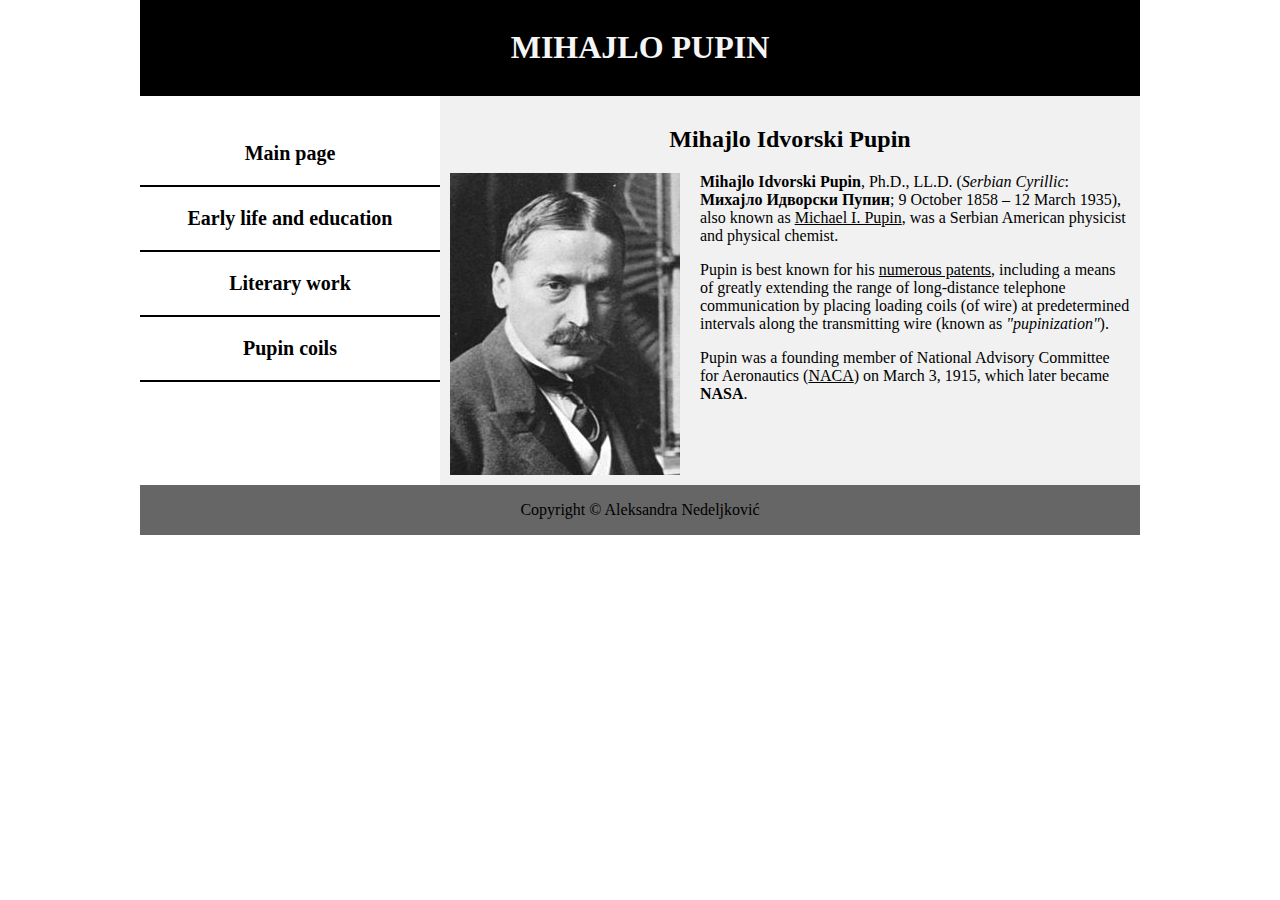
<file: index.html>
<!DOCTYPE html>
<html>
    <head>
        <title>Mihajlo Pupin</title>
        <meta charset="UTF-8">
        <meta name="description" content="O Mihajlu Pupinu">
        <meta name="keywords" content="Mihajlo, Idvorski, Pupin">
        <meta name="author" content="Aleksandra Nedeljković">
        <link href="style.css"  rel="stylesheet">
    </head>

    <body>
        <header>
        <h1>MIHAJLO PUPIN</h1>
    </header>

    <nav>
        <ul>
            <li><a href="index.html">Main page</a></li>
            <li><a href="early-life.html">Early life and education</a></li>
            <li><a href="literary-work.html">Literary work</a></li>
            <li><a href="pupin-coils.html">Pupin coils</a></li>
        </ul>
    </nav>
    <section>
        <h2>Mihajlo Idvorski Pupin</h2>
        <img src="pupin.jpg" alt="Pupin">
        
        <p><b>Mihajlo Idvorski Pupin</b>, Ph.D., LL.D. (<i>Serbian Cyrillic</i>: <b>Михајло Идворски Пупин</b>; 9 October 1858 – 12 March 1935), also known as <ins> Michael I. Pupin</ins>, was a Serbian American physicist and physical chemist.</p> 

        <p>Pupin is best known for his <ins>numerous patents</ins>, including a means of greatly extending the range of long-distance telephone communication by placing loading coils (of wire) at predetermined intervals along the transmitting wire (known as <i>"pupinization"</i>).</p> 
        
        <p>Pupin was a founding member of National Advisory Committee for Aeronautics (<ins>NACA</ins>) on March 3, 1915, which later became <b>NASA</b>.</p>
    
        </section>

    <footer>
      Copyright © Aleksandra Nedeljković
    </footer>

    </body>
</html>
</file>
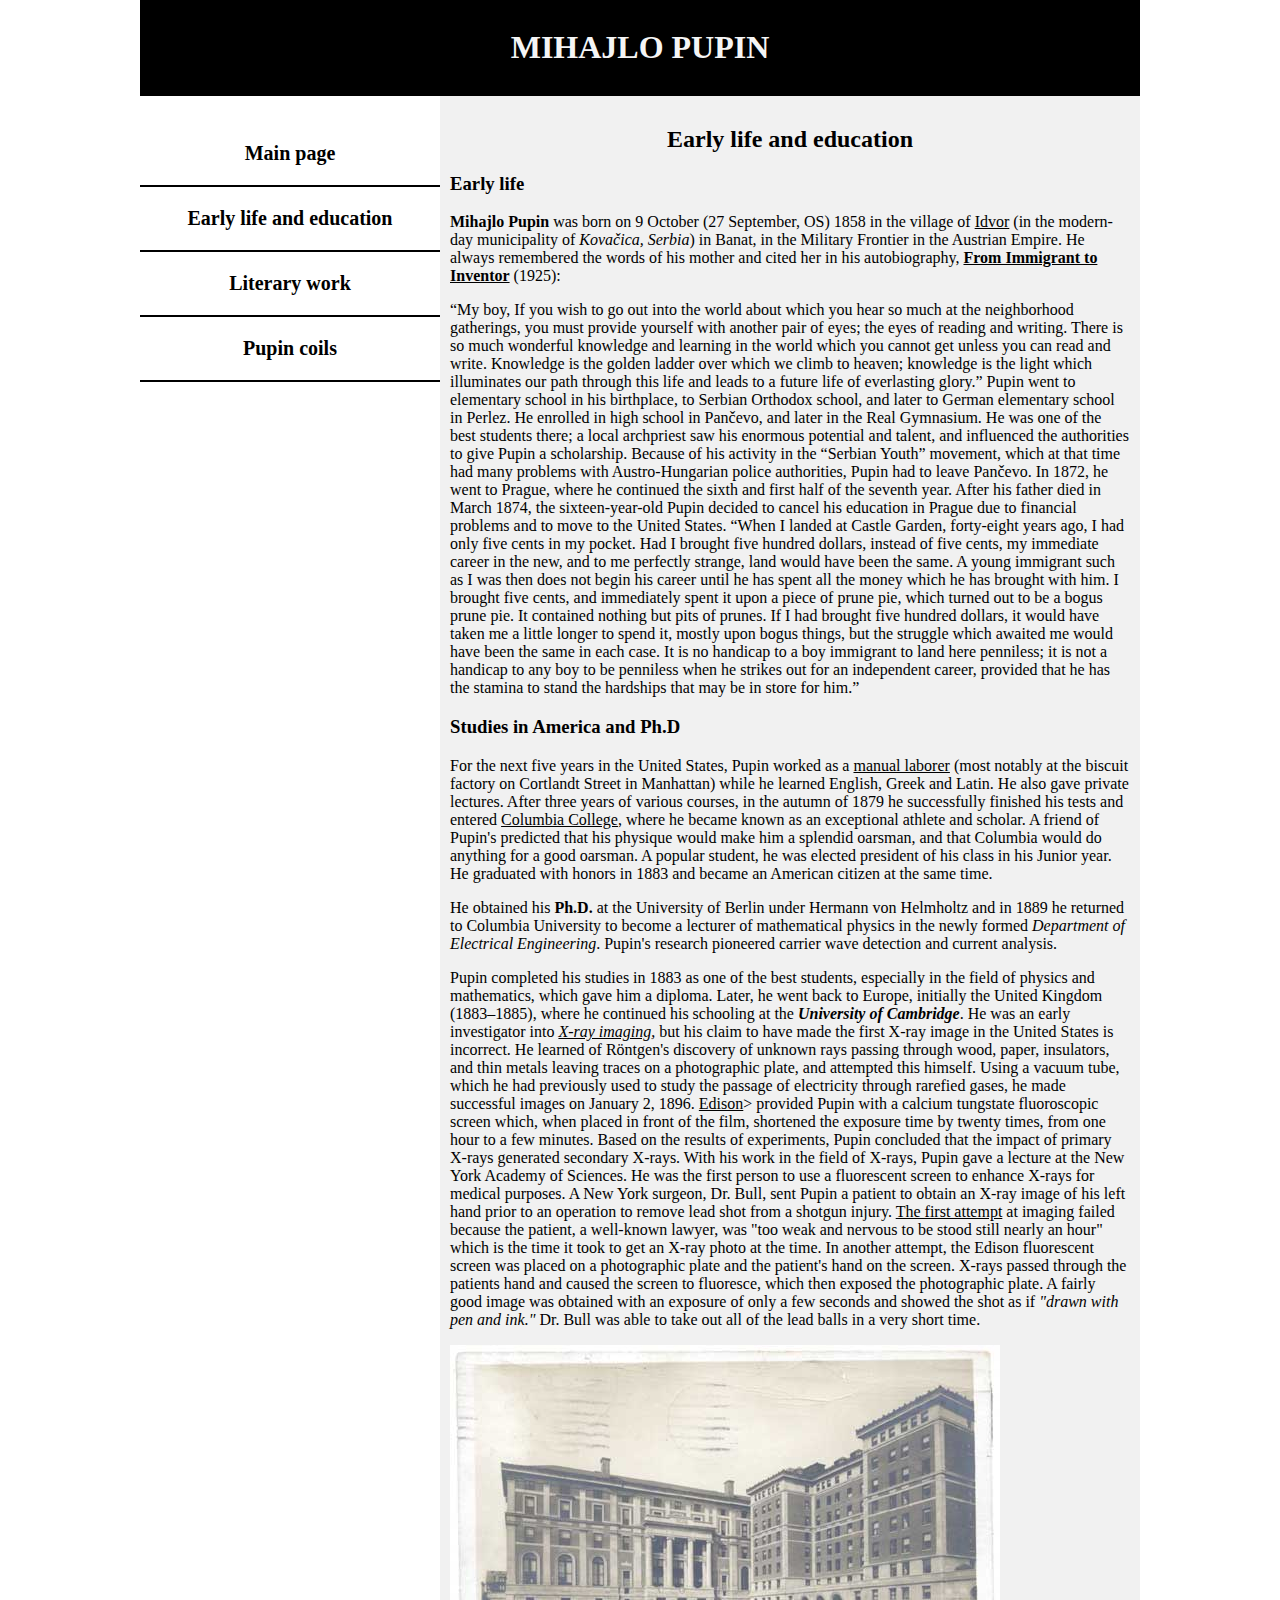
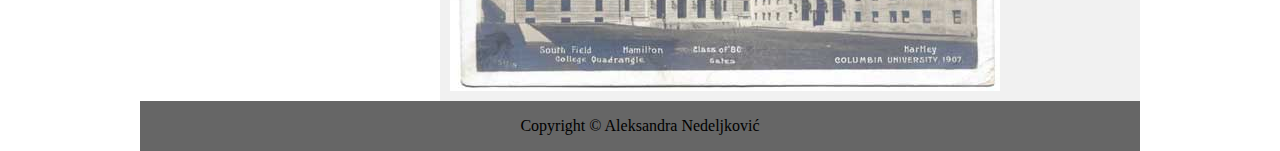
<file: early-life.html>
<!DOCTYPE html>
<html>
    <head>
        <title>Mihajlo Pupin</title>
        <meta charset="UTF-8">
        <meta name="description" content="O Mihajlu Pupinu">
        <meta name="keywords" content="Mihajlo, Idvorski, Pupin">
        <meta name="author" content="Aleksandra Nedeljković">
        <link href="style.css"  rel="stylesheet">
    </head>

    <body>
        <header>
        <h1>MIHAJLO PUPIN</h1>
    </header>

    <nav>
        <ul>
            <li><a href="index.html">Main page</a></li>
            <li><a href="early-life.html">Early life and education</a></li>
            <li><a href="literary-work.html">Literary work</a></li>
            <li><a href="pupin-coils.html">Pupin coils</a></li>
        </ul>
    </nav>
    <section>
        <h2>Early life and education</h2>
        <h3>Early life</h3>
    <p>
            <b>Mihajlo Pupin</b> was born on 9 October (27 September, OS) 1858 in the village of <ins>Idvor</ins> (in the modern-day municipality of <i>Kovačica, Serbia</i>) in Banat, in the Military Frontier in the Austrian Empire. He always remembered the words of his mother and cited her in his autobiography, <b><ins>From Immigrant to Inventor</ins></b> (1925):
    </p>
    <p>“My boy, If you wish to go out into the world about which you hear so much at the neighborhood gatherings, you must provide yourself with another pair of eyes; the eyes of reading and writing. There is so much wonderful knowledge and learning in the world which you cannot get unless you can read and write. Knowledge is the golden ladder over which we climb to heaven; knowledge is the light which illuminates our path through this life and leads to a future life of everlasting glory.”

            Pupin went to elementary school in his birthplace, to Serbian Orthodox school, and later to German elementary school in Perlez. He enrolled in high school in Pančevo, and later in the Real Gymnasium. He was one of the best students there; a local archpriest saw his enormous potential and talent, and influenced the authorities to give Pupin a scholarship.
            
            Because of his activity in the “Serbian Youth” movement, which at that time had many problems with Austro-Hungarian police authorities, Pupin had to leave Pančevo. In 1872, he went to Prague, where he continued the sixth and first half of the seventh year. After his father died in March 1874, the sixteen-year-old Pupin decided to cancel his education in Prague due to financial problems and to move to the United States.
            
            “When I landed at Castle Garden, forty-eight years ago, I had only five cents in my pocket. Had I brought five hundred dollars, instead of five cents, my immediate career in the new, and to me perfectly strange, land would have been the same. A young immigrant such as I was then does not begin his career until he has spent all the money which he has brought with him. I brought five cents, and immediately spent it upon a piece of prune pie, which turned out to be a bogus prune pie. It contained nothing but pits of prunes. If I had brought five hundred dollars, it would have taken me a little longer to spend it, mostly upon bogus things, but the struggle which awaited me would have been the same in each case. It is no handicap to a boy immigrant to land here penniless; it is not a handicap to any boy to be penniless when he strikes out for an independent career, provided that he has the stamina to stand the hardships that may be in store for him.”</p>
    <h3>Studies in America and Ph.D</h3>
    <p>
            For the next five years in the United States, Pupin worked as a <ins>manual laborer</ins> (most notably at the biscuit factory on Cortlandt Street in Manhattan) while he learned English, Greek and Latin. He also gave private lectures. After three years of various courses, in the autumn of 1879 he successfully finished his tests and entered <ins>Columbia College</ins>, where he became known as an exceptional athlete and scholar. A friend of Pupin's predicted that his physique would make him a splendid oarsman, and that Columbia would do anything for a good oarsman. A popular student, he was elected president of his class in his Junior year. He graduated with honors in 1883 and became an American citizen at the same time.
    </p>
    <p>
            He obtained his <b>Ph.D.</b> at the University of Berlin under Hermann von Helmholtz and in 1889 he returned to Columbia University to become a lecturer of mathematical physics in the newly formed <i>Department of Electrical Engineering</i>. Pupin's research pioneered carrier wave detection and current analysis.
    </p>
    <p>
            Pupin completed his studies in 1883 as one of the best students, especially in the field of physics and mathematics, which gave him a diploma. Later, he went back to Europe, initially the United Kingdom (1883–1885), where he continued his schooling at the <b><i>University of Cambridge</i></b>. He was an early investigator into <i><ins>X-ray imaging</ins></i>, but his claim to have made the first X-ray image in the United States is incorrect. He learned of Röntgen's discovery of unknown rays passing through wood, paper, insulators, and thin metals leaving traces on a photographic plate, and attempted this himself. Using a vacuum tube, which he had previously used to study the passage of electricity through rarefied gases, he made successful images on January 2, 1896. <ins>Edison</ins>> provided Pupin with a calcium tungstate fluoroscopic screen which, when placed in front of the film, shortened the exposure time by twenty times, from one hour to a few minutes. Based on the results of experiments, Pupin concluded that the impact of primary X-rays generated secondary X-rays. With his work in the field of X-rays, Pupin gave a lecture at the New York Academy of Sciences. He was the first person to use a fluorescent screen to enhance X-rays for medical purposes. A New York surgeon, Dr. Bull, sent Pupin a patient to obtain an X-ray image of his left hand prior to an operation to remove lead shot from a shotgun injury. <ins>The first attempt</ins> at imaging failed because the patient, a well-known lawyer, was "too weak and nervous to be stood still nearly an hour" which is the time it took to get an X-ray photo at the time. <in>In another attempt</in>, the Edison fluorescent screen was placed on a photographic plate and the patient's hand on the screen. X-rays passed through the patients hand and caused the screen to fluoresce, which then exposed the photographic plate. A fairly good image was obtained with an exposure of only a few seconds and showed the shot as if <i>"drawn with pen and ink."</i> Dr. Bull was able to take out all of the lead balls in a very short time.
    </p>
    <img src="university.jpg" alt="Univerzitet">
        </section>

    <footer>
      Copyright © Aleksandra Nedeljković
    </footer>

    </body>
</html>
</file>
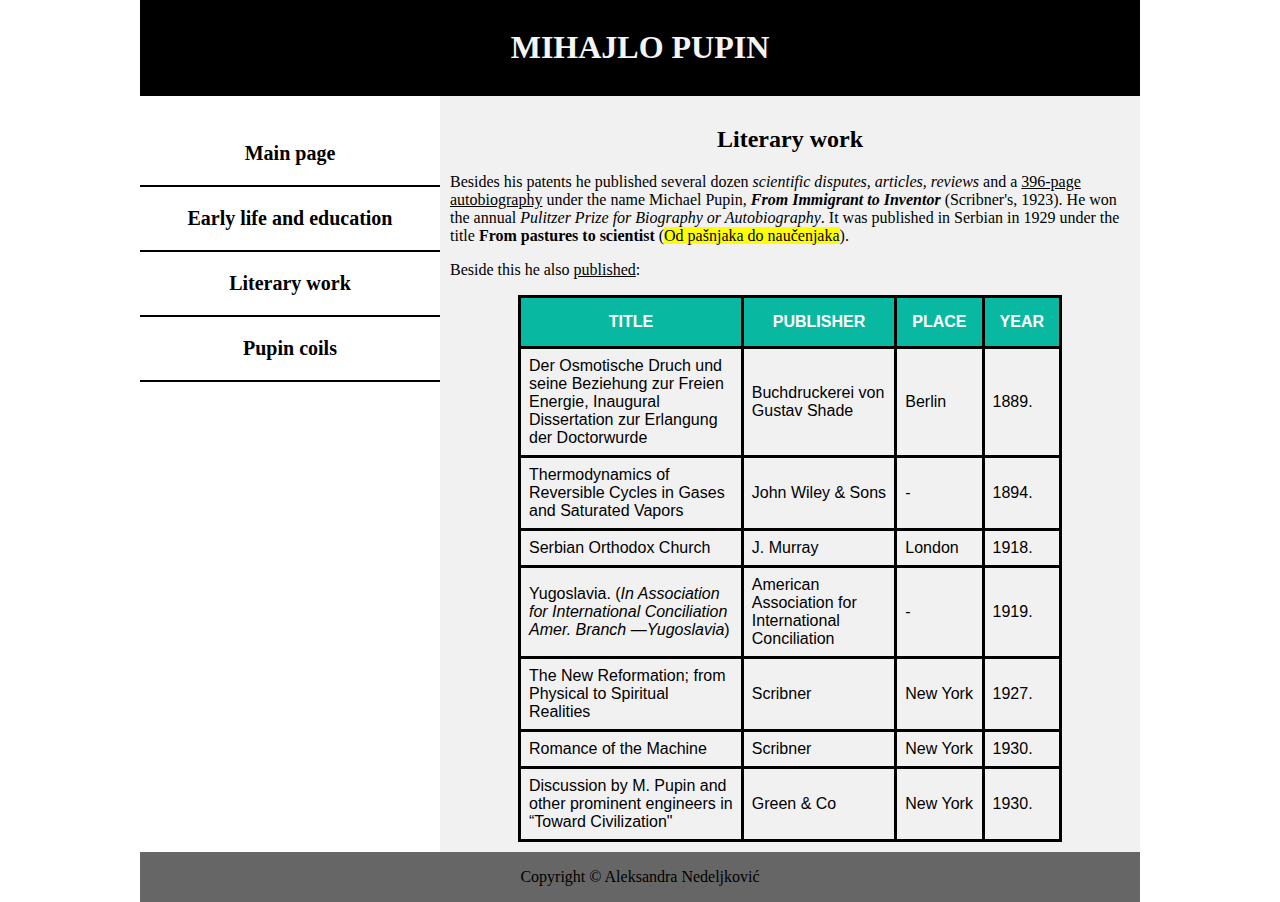
<file: literary-work.html>
<!DOCTYPE html>
<html>
    <head>
        <title>Mihajlo Pupin</title>
        <meta charset="UTF-8">
        <meta name="description" content="O Mihajlu Pupinu">
        <meta name="keywords" content="Mihajlo, Idvorski, Pupin">
        <meta name="author" content="Aleksandra Nedeljković">
        <link href="style.css"  rel="stylesheet">
    </head>

    <body>
        <header>
        <h1>MIHAJLO PUPIN</h1>
    </header>

    <nav>
        <ul>
            <li><a href="index.html">Main page</a></li>
            <li><a href="early-life.html">Early life and education</a></li>
            <li><a href="literary-work.html">Literary work</a></li>
            <li><a href="pupin-coils.html">Pupin coils</a></li>
        </ul>
    </nav>
    <section>
        <h2>Literary work</h2>
    <p>
            Besides his patents he published several dozen <i>scientific disputes, articles, reviews </i>and a <ins>396-page autobiography</ins>  under the name Michael Pupin, <b><i>From Immigrant to Inventor</i></b> (Scribner's, 1923). He won the annual <i>Pulitzer Prize for Biography or Autobiography</i>. It was published in Serbian in 1929 under the title <b>From pastures to scientist</b> (<mark>Od pašnjaka do naučenjaka</mark>). 
    </p>
    <p>
            Beside this he also <ins>published</ins>:
    </p>
    <table>
        <tr id="heading">
            <th>TITLE</th>
            <th>PUBLISHER</th>
            <th>PLACE</th>
            <th>YEAR</th>
        </tr>
        <tr>
            <td>Der Osmotische Druch und seine Beziehung zur Freien Energie, Inaugural Dissertation zur Erlangung der Doctorwurde</td>
            <td>Buchdruckerei von Gustav Shade</td>
            <td>Berlin</td>
            <td>1889.</td>
        </tr>
        <tr>
            <td>Thermodynamics of Reversible Cycles in Gases and Saturated Vapors</td>
            <td>John Wiley & Sons</td>
            <td>-</td>
            <td>1894.</td>
        </tr>
        <tr>
            <td>Serbian Orthodox Church</td>
            <td>J. Murray</td>
            <td>London</td>
            <td>1918.</td>
        </tr>
        <tr>
            <td>Yugoslavia. (<i>In Association for International Conciliation Amer. Branch —Yugoslavia</i>)</td>
            <td>American Association for International Conciliation</td>
            <td>-</td>
            <td>1919.</td>
        </tr>
        <tr>
            <td>The New Reformation; from Physical to Spiritual Realities</td>
            <td>Scribner</td>
            <td>New York</td>
            <td>1927.</td>
        </tr>
        <tr>
            <td>Romance of the Machine</td>
            <td>Scribner</td>
            <td>New York</td>
            <td>1930.</td>
        </tr>
        <tr>
            <td>Discussion by M. Pupin and other prominent engineers in “Toward Civilization"</td>
            <td>Green & Co</td>
            <td>New York</td>
            <td>1930.</td>
        </tr>
    </table>
</section>

    <footer>
      Copyright © Aleksandra Nedeljković
    </footer>

    </body>
</html>
</file>
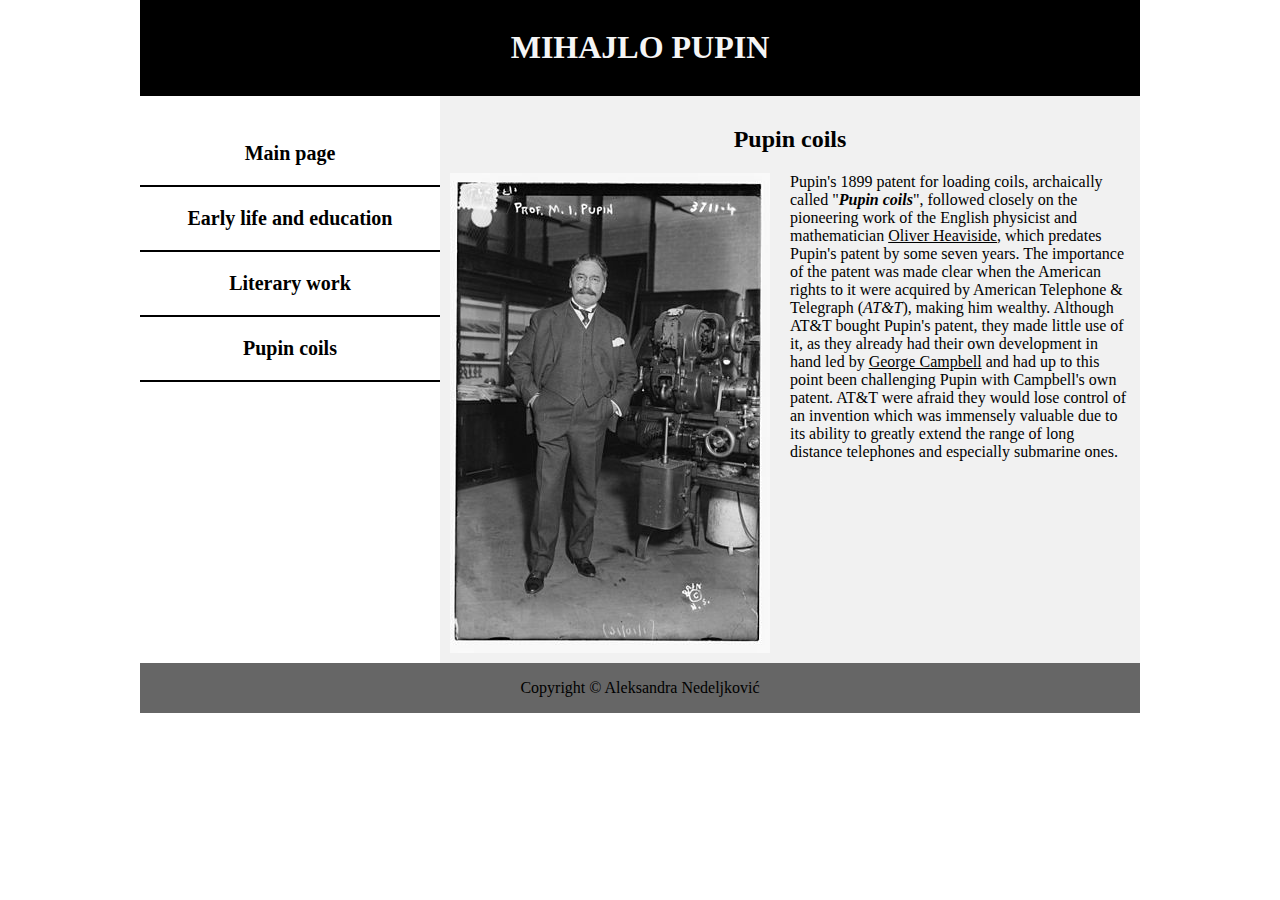
<file: pupin-coils.html>
<!DOCTYPE html>
<html>
    <head>
        <title>Mihajlo Pupin</title>
        <meta charset="UTF-8">
        <meta name="description" content="O Mihajlu Pupinu">
        <meta name="keywords" content="Mihajlo, Idvorski, Pupin">
        <meta name="author" content="Aleksandra Nedeljković">
        <link href="style.css"  rel="stylesheet">
    </head>

    <body>
        <header>
        <h1>MIHAJLO PUPIN</h1>
    </header>

    <nav>
        <ul>
            <li><a href="index.html">Main page</a></li>
            <li><a href="early-life.html">Early life and education</a></li>
            <li><a href="literary-work.html">Literary work</a></li>
            <li><a href="pupin-coils.html">Pupin coils</a></li>
        </ul>
    </nav>
    <section>
        <h2>
            Pupin coils
        </h2>    
        <img src="pupin-1916.jpg" alt="Pupin 1916">
        <p>
                Pupin's 1899 patent for loading coils, archaically called "<b><i>Pupin coils</i></b>", followed closely on the pioneering work of the English physicist and mathematician <ins>Oliver Heaviside</ins>, which predates Pupin's patent by some seven years. The importance of the patent was made clear when the American rights to it were acquired by American Telephone & Telegraph (<i>AT&T</i>), making him wealthy. Although AT&T bought Pupin's patent, they made little use of it, as they already had their own development in hand led by <ins>George Campbell</ins> and had up to this point been challenging Pupin with Campbell's own patent. AT&T were afraid they would lose control of an invention which was immensely valuable due to its ability to greatly extend the range of long distance telephones and especially submarine ones.
        </p>
    </section>

    <footer>
      Copyright © Aleksandra Nedeljković
    </footer>

    </body>
</html>
</file>
<file: style.css>
body {
    width: 1000px;
    margin: 0 auto;
    font-family: Georgia, 'Times New Roman', Times, serif;
    overflow: scroll;
  }

  header {
    padding: 8px 0 8px 0;
    background-color: black;
    text-align: center;
    color: whitesmoke;
  }

 a {
    text-decoration: none;
    color: black;
    
  }
  nav {
    float: left;
    width: 30%;
    box-sizing: border-box;
    background-color:white;
    padding-top: 10px;
    
  }
  nav ul {
    padding: 0;
  }
  nav ul li {
    display: block;
    font-size: 20px;
    text-align: center;
    font-weight: bold;
    border-bottom: 2px solid black;
    padding: 20px;
    
  }

  section {
    float: left;
    width: 70%;
    box-sizing: border-box;
    background-color: #f1f1f1;
    padding: 10px;

  }
  img {
    float: left;
    margin-right: 20px;
  }
  p {
    
  }

  footer {
    padding: 16px 0 16px 0;
    clear: left;
    background-color: #666;
    text-align: center;
    
  }
  h2 {
    text-align: center;
  }

  table {
    font-family: 'Franklin Gothic Medium', 'Arial Narrow', Arial, sans-serif;
    border-collapse: collapse;
    width: 80%;
    margin: 0 auto;
  }
  th, td { 
    border: solid 3px black;
  }
  th {
    padding: 15px;
  }
  td {
    padding: 8px;
  }
  #heading {
    background-color:#09b8a0;
    color:white;
  }
</file>
